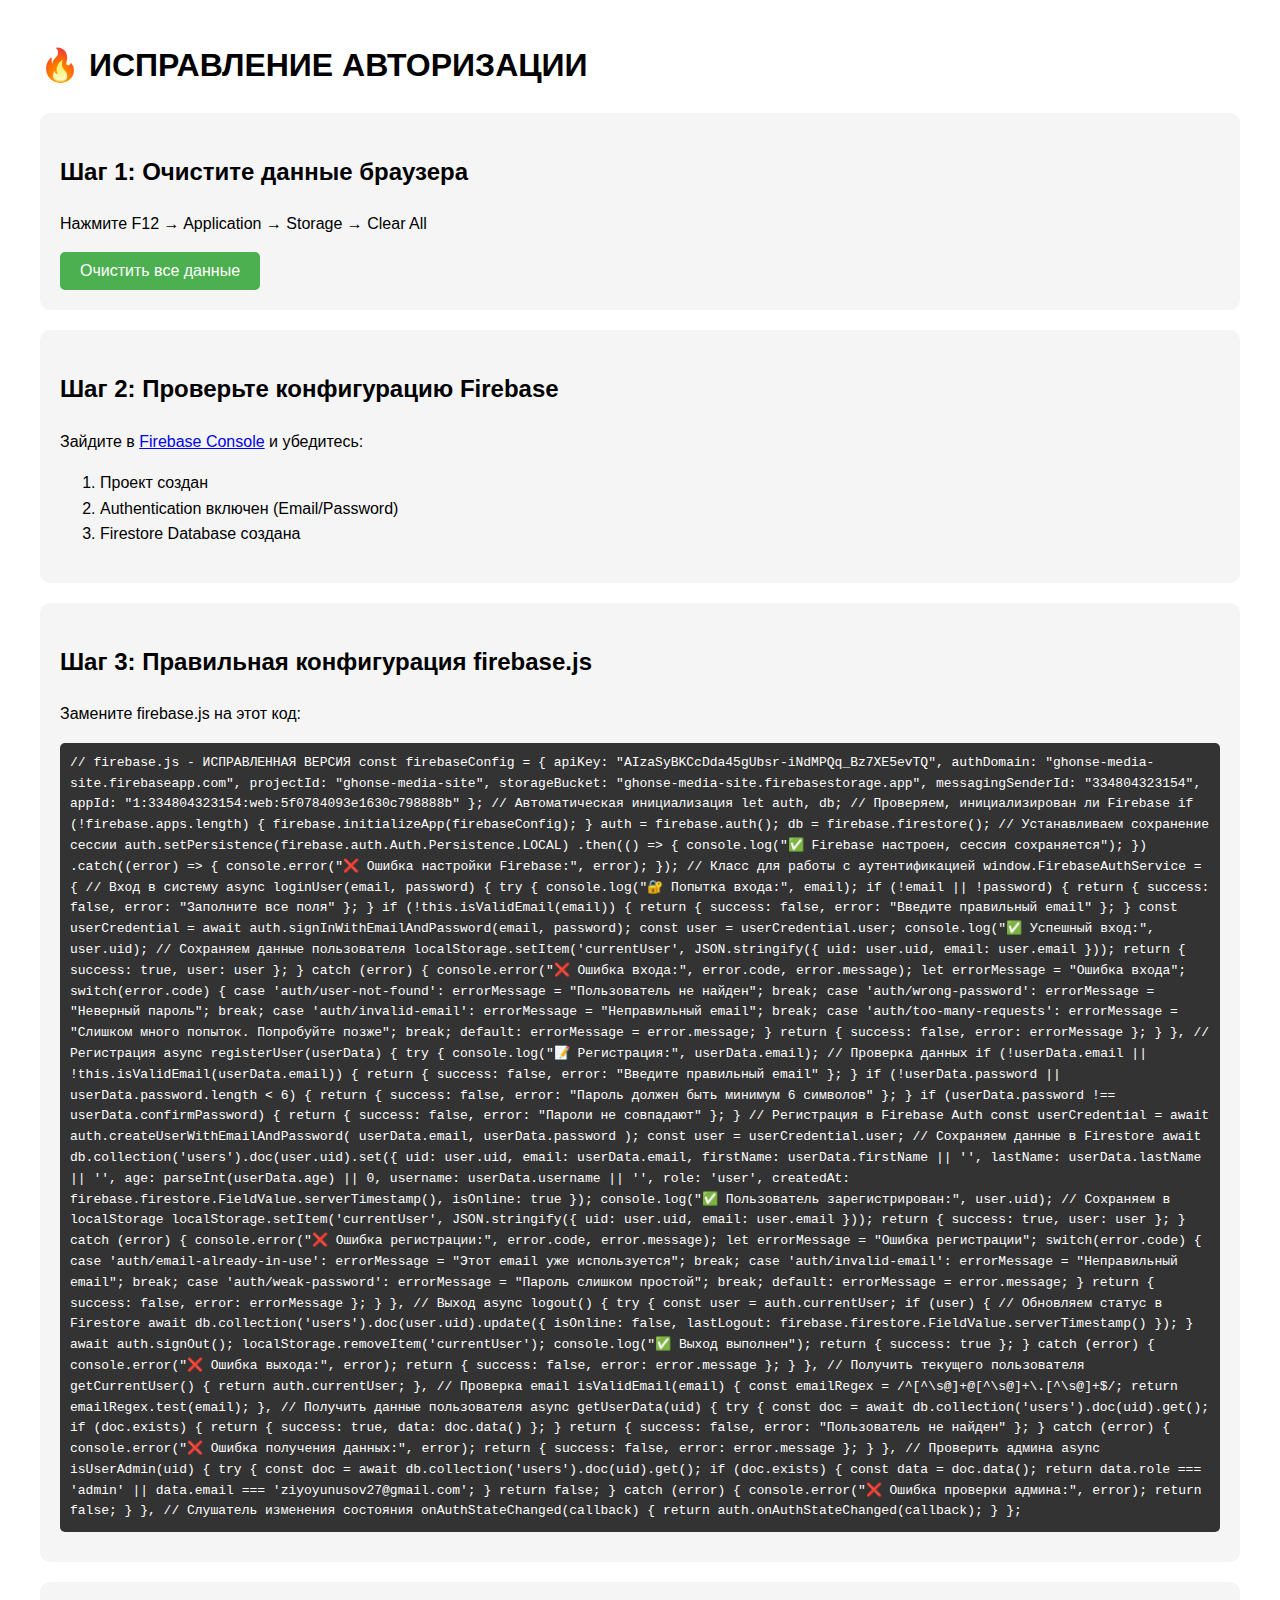
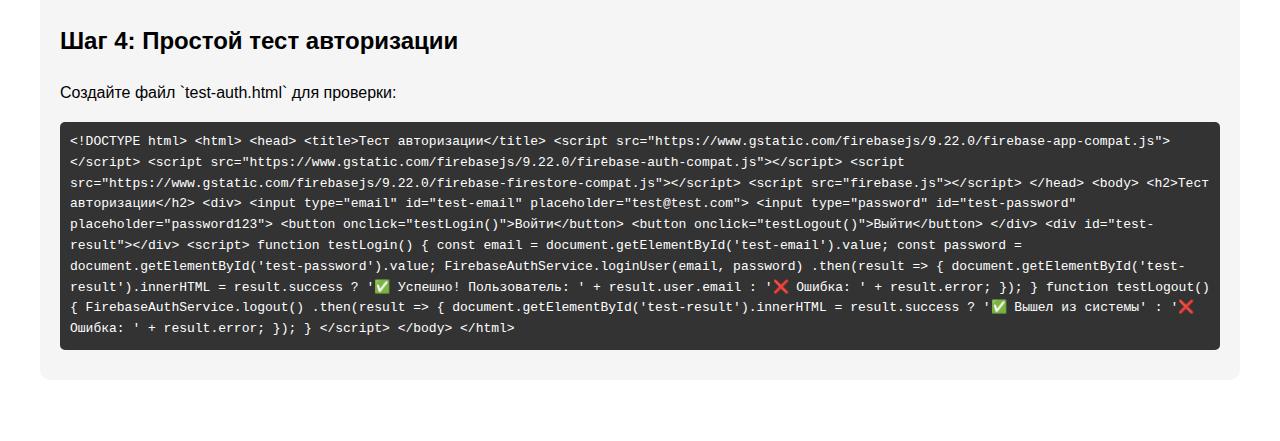
<file: fix-auth.html>
<!DOCTYPE html>
<html lang="ru">
<head>
    <meta charset="UTF-8">
    <meta name="viewport" content="width=device-width, initial-scale=1.0">
    <title>Исправление авторизации</title>
    <style>
        body {
            font-family: Arial, sans-serif;
            margin: 40px;
            line-height: 1.6;
        }
        .step {
            background: #f5f5f5;
            padding: 20px;
            margin: 20px 0;
            border-radius: 10px;
        }
        code {
            background: #333;
            color: #fff;
            padding: 10px;
            display: block;
            margin: 10px 0;
            border-radius: 5px;
        }
        button {
            background: #4CAF50;
            color: white;
            padding: 10px 20px;
            border: none;
            border-radius: 5px;
            cursor: pointer;
            font-size: 16px;
        }
    </style>
</head>
<body>
    <h1>🔥 ИСПРАВЛЕНИЕ АВТОРИЗАЦИИ</h1>
    
    <div class="step">
        <h2>Шаг 1: Очистите данные браузера</h2>
        <p>Нажмите F12 → Application → Storage → Clear All</p>
        <button onclick="clearAllData()">Очистить все данные</button>
    </div>
    
    <div class="step">
        <h2>Шаг 2: Проверьте конфигурацию Firebase</h2>
        <p>Зайдите в <a href="https://console.firebase.google.com" target="_blank">Firebase Console</a> и убедитесь:</p>
        <ol>
            <li>Проект создан</li>
            <li>Authentication включен (Email/Password)</li>
            <li>Firestore Database создана</li>
        </ol>
    </div>
    
    <div class="step">
        <h2>Шаг 3: Правильная конфигурация firebase.js</h2>
        <p>Замените firebase.js на этот код:</p>
        <code>
// firebase.js - ИСПРАВЛЕННАЯ ВЕРСИЯ
const firebaseConfig = {
    apiKey: "AIzaSyBKCcDda45gUbsr-iNdMPQq_Bz7XE5evTQ",
    authDomain: "ghonse-media-site.firebaseapp.com",
    projectId: "ghonse-media-site",
    storageBucket: "ghonse-media-site.firebasestorage.app",
    messagingSenderId: "334804323154",
    appId: "1:334804323154:web:5f0784093e1630c798888b"
};

// Автоматическая инициализация
let auth, db;

// Проверяем, инициализирован ли Firebase
if (!firebase.apps.length) {
    firebase.initializeApp(firebaseConfig);
}

auth = firebase.auth();
db = firebase.firestore();

// Устанавливаем сохранение сессии
auth.setPersistence(firebase.auth.Auth.Persistence.LOCAL)
    .then(() => {
        console.log("✅ Firebase настроен, сессия сохраняется");
    })
    .catch((error) => {
        console.error("❌ Ошибка настройки Firebase:", error);
    });

// Класс для работы с аутентификацией
window.FirebaseAuthService = {
    
    // Вход в систему
    async loginUser(email, password) {
        try {
            console.log("🔐 Попытка входа:", email);
            
            if (!email || !password) {
                return { success: false, error: "Заполните все поля" };
            }
            
            if (!this.isValidEmail(email)) {
                return { success: false, error: "Введите правильный email" };
            }
            
            const userCredential = await auth.signInWithEmailAndPassword(email, password);
            const user = userCredential.user;
            
            console.log("✅ Успешный вход:", user.uid);
            
            // Сохраняем данные пользователя
            localStorage.setItem('currentUser', JSON.stringify({
                uid: user.uid,
                email: user.email
            }));
            
            return { success: true, user: user };
            
        } catch (error) {
            console.error("❌ Ошибка входа:", error.code, error.message);
            
            let errorMessage = "Ошибка входа";
            switch(error.code) {
                case 'auth/user-not-found':
                    errorMessage = "Пользователь не найден";
                    break;
                case 'auth/wrong-password':
                    errorMessage = "Неверный пароль";
                    break;
                case 'auth/invalid-email':
                    errorMessage = "Неправильный email";
                    break;
                case 'auth/too-many-requests':
                    errorMessage = "Слишком много попыток. Попробуйте позже";
                    break;
                default:
                    errorMessage = error.message;
            }
            
            return { success: false, error: errorMessage };
        }
    },
    
    // Регистрация
    async registerUser(userData) {
        try {
            console.log("📝 Регистрация:", userData.email);
            
            // Проверка данных
            if (!userData.email || !this.isValidEmail(userData.email)) {
                return { success: false, error: "Введите правильный email" };
            }
            
            if (!userData.password || userData.password.length < 6) {
                return { success: false, error: "Пароль должен быть минимум 6 символов" };
            }
            
            if (userData.password !== userData.confirmPassword) {
                return { success: false, error: "Пароли не совпадают" };
            }
            
            // Регистрация в Firebase Auth
            const userCredential = await auth.createUserWithEmailAndPassword(
                userData.email, 
                userData.password
            );
            
            const user = userCredential.user;
            
            // Сохраняем данные в Firestore
            await db.collection('users').doc(user.uid).set({
                uid: user.uid,
                email: userData.email,
                firstName: userData.firstName || '',
                lastName: userData.lastName || '',
                age: parseInt(userData.age) || 0,
                username: userData.username || '',
                role: 'user',
                createdAt: firebase.firestore.FieldValue.serverTimestamp(),
                isOnline: true
            });
            
            console.log("✅ Пользователь зарегистрирован:", user.uid);
            
            // Сохраняем в localStorage
            localStorage.setItem('currentUser', JSON.stringify({
                uid: user.uid,
                email: user.email
            }));
            
            return { success: true, user: user };
            
        } catch (error) {
            console.error("❌ Ошибка регистрации:", error.code, error.message);
            
            let errorMessage = "Ошибка регистрации";
            switch(error.code) {
                case 'auth/email-already-in-use':
                    errorMessage = "Этот email уже используется";
                    break;
                case 'auth/invalid-email':
                    errorMessage = "Неправильный email";
                    break;
                case 'auth/weak-password':
                    errorMessage = "Пароль слишком простой";
                    break;
                default:
                    errorMessage = error.message;
            }
            
            return { success: false, error: errorMessage };
        }
    },
    
    // Выход
    async logout() {
        try {
            const user = auth.currentUser;
            if (user) {
                // Обновляем статус в Firestore
                await db.collection('users').doc(user.uid).update({
                    isOnline: false,
                    lastLogout: firebase.firestore.FieldValue.serverTimestamp()
                });
            }
            
            await auth.signOut();
            localStorage.removeItem('currentUser');
            console.log("✅ Выход выполнен");
            
            return { success: true };
            
        } catch (error) {
            console.error("❌ Ошибка выхода:", error);
            return { success: false, error: error.message };
        }
    },
    
    // Получить текущего пользователя
    getCurrentUser() {
        return auth.currentUser;
    },
    
    // Проверка email
    isValidEmail(email) {
        const emailRegex = /^[^\s@]+@[^\s@]+\.[^\s@]+$/;
        return emailRegex.test(email);
    },
    
    // Получить данные пользователя
    async getUserData(uid) {
        try {
            const doc = await db.collection('users').doc(uid).get();
            if (doc.exists) {
                return { success: true, data: doc.data() };
            }
            return { success: false, error: "Пользователь не найден" };
        } catch (error) {
            console.error("❌ Ошибка получения данных:", error);
            return { success: false, error: error.message };
        }
    },
    
    // Проверить админа
    async isUserAdmin(uid) {
        try {
            const doc = await db.collection('users').doc(uid).get();
            if (doc.exists) {
                const data = doc.data();
                return data.role === 'admin' || data.email === 'ziyoyunusov27@gmail.com';
            }
            return false;
        } catch (error) {
            console.error("❌ Ошибка проверки админа:", error);
            return false;
        }
    },
    
    // Слушатель изменения состояния
    onAuthStateChanged(callback) {
        return auth.onAuthStateChanged(callback);
    }
};
        </code>
    </div>
    
    <div class="step">
        <h2>Шаг 4: Простой тест авторизации</h2>
        <p>Создайте файл `test-auth.html` для проверки:</p>
        <code>
&lt;!DOCTYPE html&gt;
&lt;html&gt;
&lt;head&gt;
    &lt;title&gt;Тест авторизации&lt;/title&gt;
    &lt;script src="https://www.gstatic.com/firebasejs/9.22.0/firebase-app-compat.js"&gt;&lt;/script&gt;
    &lt;script src="https://www.gstatic.com/firebasejs/9.22.0/firebase-auth-compat.js"&gt;&lt;/script&gt;
    &lt;script src="https://www.gstatic.com/firebasejs/9.22.0/firebase-firestore-compat.js"&gt;&lt;/script&gt;
    &lt;script src="firebase.js"&gt;&lt;/script&gt;
&lt;/head&gt;
&lt;body&gt;
    &lt;h2&gt;Тест авторизации&lt;/h2&gt;
    &lt;div&gt;
        &lt;input type="email" id="test-email" placeholder="test@test.com"&gt;
        &lt;input type="password" id="test-password" placeholder="password123"&gt;
        &lt;button onclick="testLogin()"&gt;Войти&lt;/button&gt;
        &lt;button onclick="testLogout()"&gt;Выйти&lt;/button&gt;
    &lt;/div&gt;
    &lt;div id="test-result"&gt;&lt;/div&gt;
    
    &lt;script&gt;
    function testLogin() {
        const email = document.getElementById('test-email').value;
        const password = document.getElementById('test-password').value;
        
        FirebaseAuthService.loginUser(email, password)
            .then(result => {
                document.getElementById('test-result').innerHTML = 
                    result.success ? 
                    '✅ Успешно! Пользователь: ' + result.user.email : 
                    '❌ Ошибка: ' + result.error;
            });
    }
    
    function testLogout() {
        FirebaseAuthService.logout()
            .then(result => {
                document.getElementById('test-result').innerHTML = 
                    result.success ? '✅ Вышел из системы' : '❌ Ошибка: ' + result.error;
            });
    }
    &lt;/script&gt;
&lt;/body&gt;
&lt;/html&gt;
        </code>
    </div>
    
    <script>
        function clearAllData() {
            localStorage.clear();
            sessionStorage.clear();
            alert("Данные очищены! Обновите страницу.");
        }
    </script>
</body>
</html>
</file>
